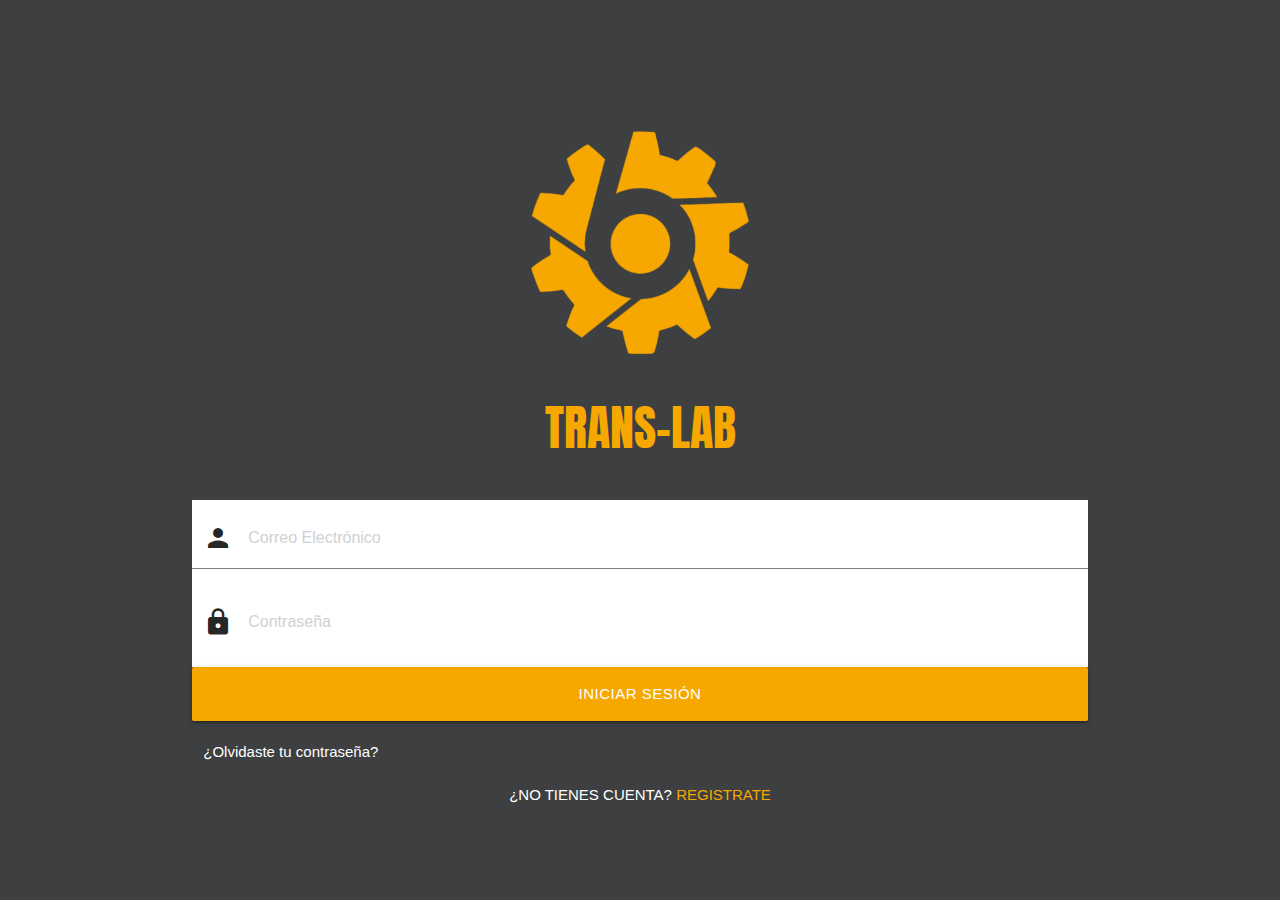
<file: index.html>
<!DOCTYPE html>
<html lang="en">
<head>
	<meta charset="UTF-8">
	<title>trans-lab</title>
	<meta name="viewport" content="width=device-width, user-scalable=no, initial-scale=1.0, maximum-scale=1.0, minimum-scale=1.0">
	<link href="https://fonts.googleapis.com/css?family=Anton" rel="stylesheet">
	<link rel="stylesheet" href="https://cdnjs.cloudflare.com/ajax/libs/materialize/0.99.0/css/materialize.min.css">
	<link href="https://fonts.googleapis.com/icon?family=Material+Icons" rel="stylesheet">
	<link rel="stylesheet" href="assets/css/style.css">
	<link rel="stylesheet" href="assets/css/inicio.css">
</head>
<body id="inicio">
	<section>
		<div class="container">
			<div class="row">
				<div class="col s12 center">
					<img src="assets/img/imagen.png" class="responsive-img img-logo" alt="logo">
					<h1 class="title-logo">TRANS-LAB</h1>
				</div>
			</div>
			

		<div class="row">
			<form class="col s12">
			    <div class="row cuadro-input">
			        <div class="input-field col s12 rayita-inicio">
			          <i class="material-icons prefix">person</i>
			          <input id="icon_prefix" type="text" placeholder="Correo Electrónico">
			        </div>
			        <div class="input-field col s12">
			          <i class="material-icons prefix">lock</i>
			          <input id="icon_telephone" type="tel" placeholder="Contraseña">
			        </div>
			    </div>
			</form>
			<a href="opciones.html" id="btn-inicio" class="btn-large">INICIAR SESIÓN</a>
		</div>	
			<div class="row">
				<div class="col s12 left white-text">
				    <p>¿Olvidaste tu contraseña?</p>
				</div>
			</div>
			<div class="row">
				<div class="col s12 center white-text">
				    <p id="res-inicio">¿NO TIENES CUENTA? <a href="#" class="a-inicio">REGISTRATE</a></p>
				</div>
			</div>
		</div>
	</section>	
	
	<script
	  src="https://code.jquery.com/jquery-3.2.1.js"
	  integrity="sha256-DZAnKJ/6XZ9si04Hgrsxu/8s717jcIzLy3oi35EouyE="
	  crossorigin="anonymous"></script>
	<script src="https://cdnjs.cloudflare.com/ajax/libs/materialize/0.99.0/js/materialize.min.js"></script>
	<script src="assets/js/main.js"></script>
</body>
</html>
</file>
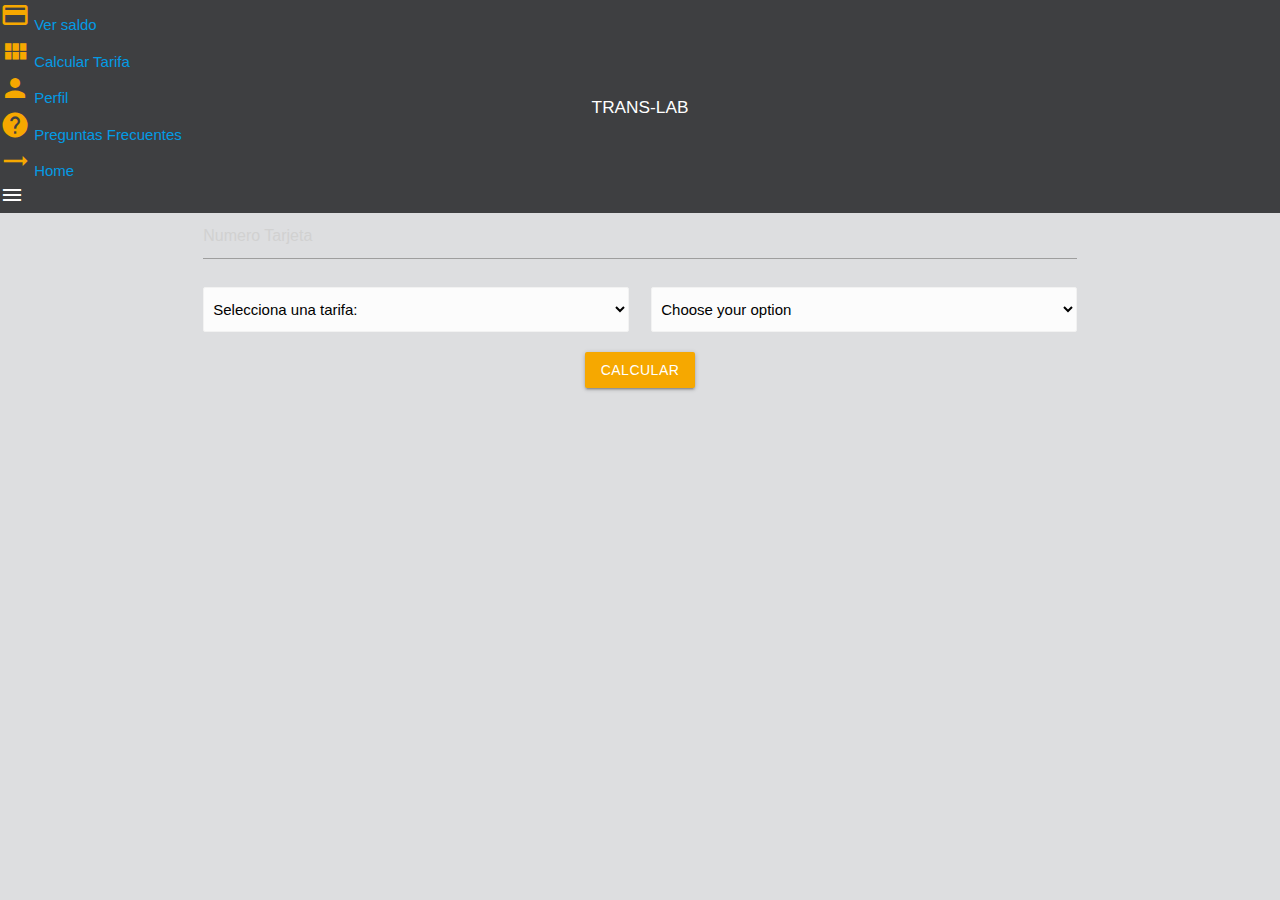
<file: calcularTarifa.html>
<!DOCTYPE html>
<html lang="en">
<head>
	<meta charset="UTF-8">
	<title>trans-lab</title>
	<meta name="viewport" content="width=device-width, user-scalable=no, initial-scale=1.0, maximum-scale=1.0, minimum-scale=1.0">
	<link href="https://fonts.googleapis.com/css?family=Anton" rel="stylesheet">
	<link rel="stylesheet" href="https://cdnjs.cloudflare.com/ajax/libs/materialize/0.99.0/css/materialize.min.css">
	<link href="https://fonts.googleapis.com/icon?family=Material+Icons" rel="stylesheet">
	<link rel="stylesheet" href="assets/css/style.css">
</head>
<body id="fondo-gris">
	<!-- Menu desplegable -->
	<header class="cajita-opc">
	     <ul id="slide-out" class="side-nav">
		    <li><a href="verSaldo.html"><i id="icon-opc" class="small material-icons">payment</i> Ver saldo</a></li>
		    <li><a href="calcularTarifa.html"><i id="icon-opc" class="small material-icons">view_module</i> Calcular Tarifa</a></li>
		    <li><a href="usuario.html"><i id="icon-opc" class="small material-icons">person</i> Perfil</a></li>
		    <li><a href="preguntas.html"><i id="icon-opc" class="small material-icons">help</i> Preguntas Frecuentes</a></li>
		    <li><a href="index.html"><i id="icon-opc" class="small material-icons">trending_flat</i> Home</a></li>
	  	</ul>
	  		<a href="#" data-activates="slide-out" class="white-text button-collapse"><i class="material-icons">menu</i></a>
	  		<a href="index.html" class="brand-logo"><h6 id="logo-opc">TRANS-LAB</h6></a>
	</header>	
	  <!-- fin menu desplegable -->
  <section>
  		<div class="container">
  			<div class="row">
  				<div class="col s12">
  					<input type="text" id="num-card" placeholder="Numero Tarjeta">
  				</div>
  			</div>
			<div class="row">
  				<div class="col s6">
  					 <select id="tarifas-horario" class="browser-default">
					    <option value="" disabled selected>Selecciona una tarifa:</option>
					    <option value="740">Horario Alto</option>
					    <option value="680">Horario Medio</option>
					    <option value="640">Horario Bajo</option>
					  </select>
  				</div>
  				<div class="col s6">
  					 <select class="browser-default">
					    <option value="" disabled selected>Choose your option</option>
					    <option value="1">Option 1</option>
					    <option value="2">Option 2</option>
					    <option value="3">Option 3</option>
					  </select>
  				</div>
  			</div>
  			<div class="row">
  				<div class="col s12 center">
  					<a href="#" id="btn-yellow-chico" class="btn btn-tarifa">CALCULAR</a>
  				</div>
  			</div>
  			<div class="row">
  				<div class="col s12 center">
  					<p class="hide costo-pasaje"></p>
  				</div>
  			</div>
  			<div class="row">
  				<div class="col s12 center">
  					<p class="hide saldo-actual"></p>
  				</div>
  			</div>
  		</div>
  </section>
	



	<script
	  src="https://code.jquery.com/jquery-3.2.1.js"
	  integrity="sha256-DZAnKJ/6XZ9si04Hgrsxu/8s717jcIzLy3oi35EouyE="
	  crossorigin="anonymous"></script>
	<script src="https://cdnjs.cloudflare.com/ajax/libs/materialize/0.99.0/js/materialize.min.js"></script>
	<script src="assets/js/main.js"></script>
	<script src="assets/js/calcular.js"></script>
</body>
</html>
</file>
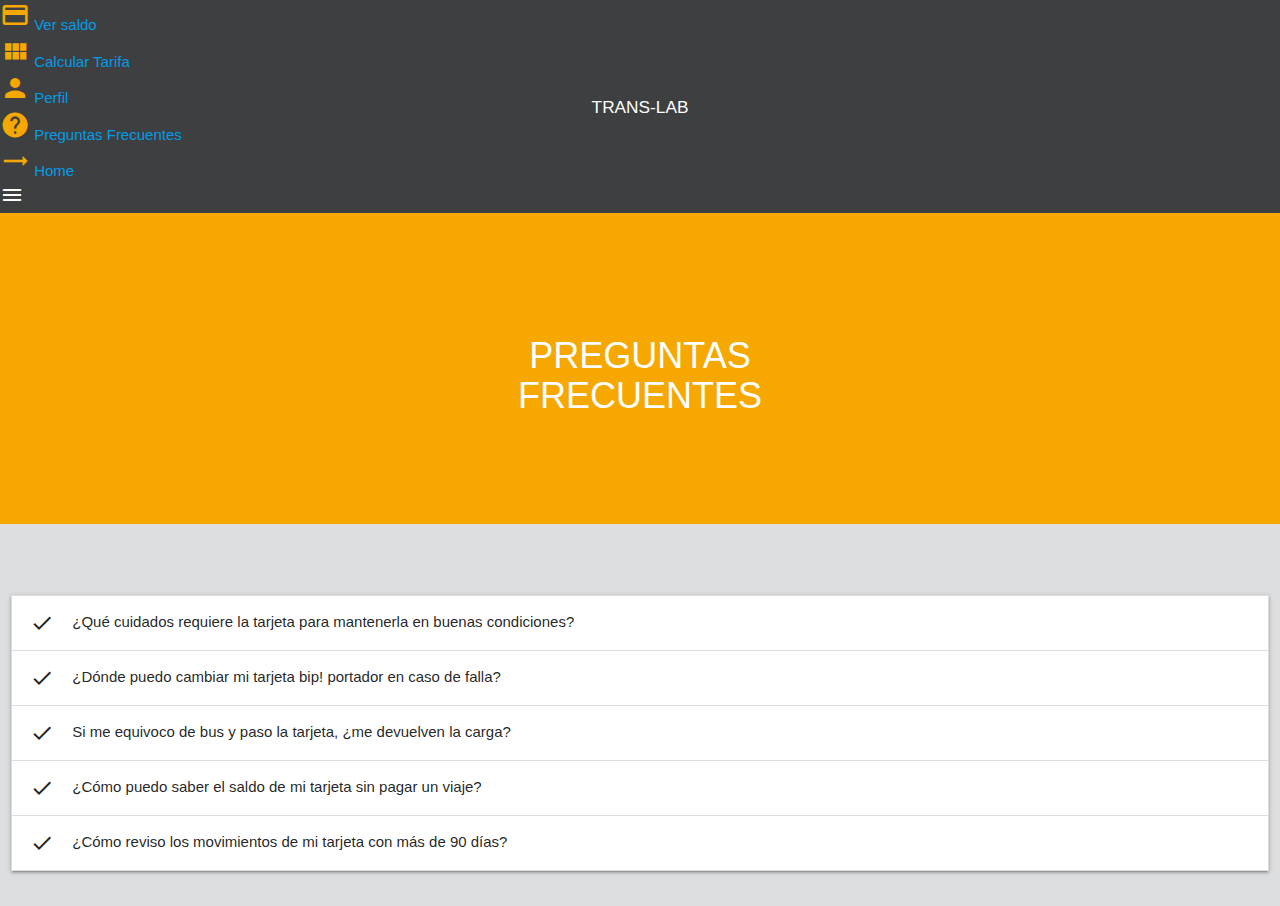
<file: preguntas.html>
<!DOCTYPE html>
<html lang="en">
<head>
	<meta charset="UTF-8">
	<title>trans-lab</title>
	<meta name="viewport" content="width=device-width, user-scalable=no, initial-scale=1.0, maximum-scale=1.0, minimum-scale=1.0">
	<link href="https://fonts.googleapis.com/css?family=Anton" rel="stylesheet">
	<link rel="stylesheet" href="https://cdnjs.cloudflare.com/ajax/libs/materialize/0.99.0/css/materialize.min.css">
	<link href="https://fonts.googleapis.com/icon?family=Material+Icons" rel="stylesheet">
	<link rel="stylesheet" href="assets/css/style.css">
</head>
<body id="fondo-gris">
	<!-- Menu desplegable -->
	<header class="cajita-opc">
	     <ul id="slide-out" class="side-nav">
		    <li><a href="verSaldo.html"><i id="icon-opc" class="small material-icons">payment</i> Ver saldo</a></li>
		    <li><a href="calcularTarifa.html"><i id="icon-opc" class="small material-icons">view_module</i> Calcular Tarifa</a></li>
		    <li><a href="usuario.html"><i id="icon-opc" class="small material-icons">person</i> Perfil</a></li>
		    <li><a href="preguntas.html"><i id="icon-opc" class="small material-icons">help</i> Preguntas Frecuentes</a></li>
		    <li><a href="index.html"><i id="icon-opc" class="small material-icons">trending_flat</i> Home</a></li>
	  	</ul>
	  		<a href="#" data-activates="slide-out" class="white-text button-collapse"><i class="material-icons">menu</i></a>
	  		<a href="index.html" class="brand-logo"><h6 id="logo-opc">TRANS-LAB</h6></a>
	</header>	
	  <!-- fin menu desplegable -->
<section>
<article class="caja-user">
  	<div class="container">
  		<div class="row caja-user">
  			<div class="col s12 center">
  				<h2 class="white-text title-dos">PREGUNTAS<br>FRECUENTES</h2>
  			</div>
  		</div>
</article>
		<div class="row caja-preg">
			<div class="col s12">
				<ul class="collapsible" data-collapsible="accordion">
				    <li>
				      <div class="collapsible-header"><i class="material-icons">done</i>¿Qué cuidados requiere la tarjeta para mantenerla en buenas condiciones?</div>
				      <div class="collapsible-body"><span>Los cuidados de tu tarjeta son simples. Sólo debes evitar exponerla al calor, doblarla o quebrarla. Te recomendamos tenerla en un tarjetero plástico para aumentar su vida útil.</span></div>
				    </li>
				    <li>
				      <div class="collapsible-header"><i class="material-icons">done</i>¿Dónde puedo cambiar mi tarjeta bip! portador en caso de falla?</div>
				      <div class="collapsible-body"><span>Si tu tarjeta no funciona y tiene daños no atribuibles al usuario, llévala a una Oficina de Servicio al Cliente donde será cambiada por una nueva, sólo si se comprueba la falla. Si la tarjeta dañada tiene saldo, será traspasado en cinco días hábiles.</span></div>
				    </li>
				    <li>
				      <div class="collapsible-header"><i class="material-icons">done</i>Si me equivoco de bus y paso la tarjeta, ¿me devuelven la carga?</div>
				      <div class="collapsible-body"><span>No, el pasaje se cobra automáticamente sin devolución.</span></div>
				    </li>
				    <li>
				      <div class="collapsible-header"><i class="material-icons">done</i>¿Cómo puedo saber el saldo de mi tarjeta sin pagar un viaje?</div>
				      <div class="collapsible-body"><span>Hay dos formas: ingresando tu tarjeta en un Infobip! o solicitando de forma impresa la información en un Centro bip!</span></div>
				    </li>
				    <li>
				      <div class="collapsible-header"><i class="material-icons">done</i>¿Cómo reviso los movimientos de mi tarjeta con más de 90 días?</div>
				      <div class="collapsible-body"><span>Solicítalo en las Oficinas de Servicio al Cliente, o bien llamando al Call Center de Tarjeta bip! al 800 730 00 73, opción 2.</span></div>
				    </li>
  				</ul>
			</div>
		</div>
		
  	</div>
  </section>
	
	<script
	  src="https://code.jquery.com/jquery-3.2.1.js"
	  integrity="sha256-DZAnKJ/6XZ9si04Hgrsxu/8s717jcIzLy3oi35EouyE="
	  crossorigin="anonymous"></script>
	<script src="https://cdnjs.cloudflare.com/ajax/libs/materialize/0.99.0/js/materialize.min.js"></script>
	<script src="assets/js/main.js"></script>
</body>
</html>
</file>
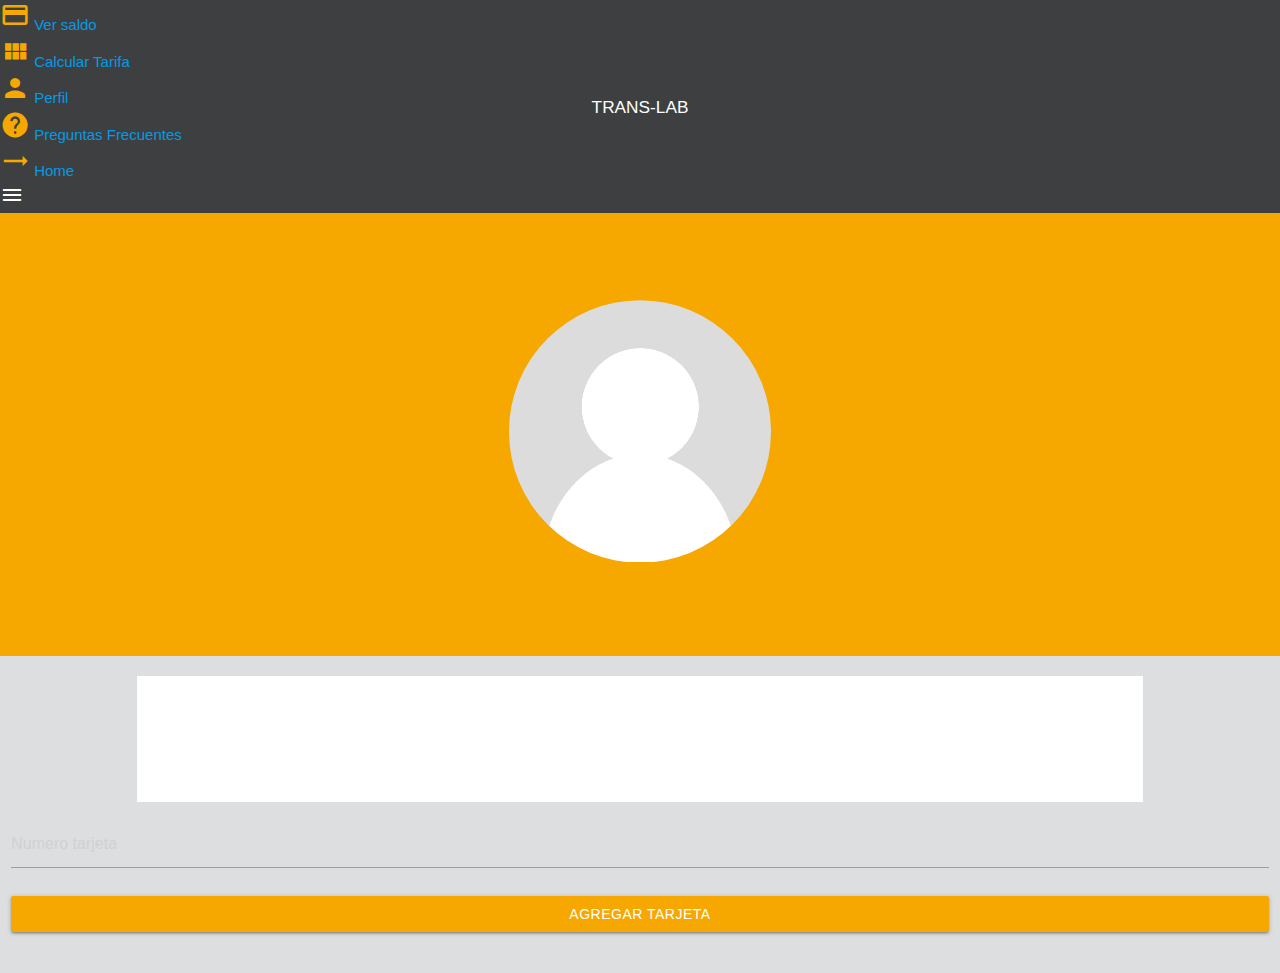
<file: usuario.html>
<!DOCTYPE html>
<html lang="en">
<head>
	<meta charset="UTF-8">
	<title>trans-lab</title>
	<meta name="viewport" content="width=device-width, user-scalable=no, initial-scale=1.0, maximum-scale=1.0, minimum-scale=1.0">
	<link href="https://fonts.googleapis.com/css?family=Anton" rel="stylesheet">
	<link rel="stylesheet" href="https://cdnjs.cloudflare.com/ajax/libs/materialize/0.99.0/css/materialize.min.css">
	<link href="https://fonts.googleapis.com/icon?family=Material+Icons" rel="stylesheet">
	<link rel="stylesheet" href="assets/css/style.css">
</head>
<body id="fondo-gris">
<!-- Menu desplegable -->
	<header class="cajita-opc">
	     <ul id="slide-out" class="side-nav">
		    <li><a href="verSaldo.html"><i id="icon-opc" class="small material-icons">payment</i> Ver saldo</a></li>
		    <li><a href="calcularTarifa.html"><i id="icon-opc" class="small material-icons">view_module</i> Calcular Tarifa</a></li>
		    <li><a href="usuario.html"><i id="icon-opc" class="small material-icons">person</i> Perfil</a></li>
		    <li><a href="preguntas.html"><i id="icon-opc" class="small material-icons">help</i> Preguntas Frecuentes</a></li>
		    <li><a href="index.html"><i id="icon-opc" class="small material-icons">trending_flat</i> Home</a></li>
	  	</ul>
	  		<a href="#" data-activates="slide-out" class="white-text button-collapse"><i class="material-icons">menu</i></a>
	  		<a href="index.html" class="brand-logo"><h6 id="logo-opc">TRANS-LAB</h6></a>
	</header>	
<!-- fin menu desplegable -->
<section>
  <article class="caja-user">
  	<div class="container">
  		<div class="row">
  			<div class="col s12 center">
  				<img src="assets/img/user.png" class="circle responsive-img img-user" alt="template-user">
  			</div>
  		</div>
  </article>  		
  		<div class="row">
  			<div class="col s12">
  				<p id="icon_prefix" class="center nombre-local"></p>
  			</div>
  		</div>
  		<div class="row">
  			<div class="col s12">
  				<input type="text" placeholder="Numero tarjeta">
  			</div>
  		</div>
  		<div class="row">
  			<div class="col s12">
  				<a href="#" id="btn-yellow" class="btn">AGREGAR TARJETA</a>
  			</div>
  		</div>
  		<div class="row">
  			<div class="col s12">
  				<div class="num-tarj"></div>
  			</div>
  		</div>
  	</div>
</section>
	
	<script
	  src="https://code.jquery.com/jquery-3.2.1.js"
	  integrity="sha256-DZAnKJ/6XZ9si04Hgrsxu/8s717jcIzLy3oi35EouyE="
	  crossorigin="anonymous"></script>
	<script src="https://cdnjs.cloudflare.com/ajax/libs/materialize/0.99.0/js/materialize.min.js"></script>
	<script src="assets/js/main.js"></script>
  <script src="assets/js/perfil.js"></script>
</body>
</html>
</file>
<file: assets/css/style.css>
/* 
COLORES TRANS-LAB:
tipografía y dividers: #acacae;
botones:  #3b4674;
amarillo: #f6a800;
gris oscuro: #3e3f41;
gris claro:#3e3f41;
 */

*{
	padding: 0;
	margin: 0;
	box-sizing: border-box;
    -webkit-box-sizing: border-box;
    -moz-box-sizing: border-box;
}


/******Index
Se creo hoja de estilo propia porque el border bottom sacado del input inicial,
 afectaba a los estilos posteriores******/


/******Opciones******/
#fondo-gris{
	background-color: #dddee0;
	width: 100%;
}

.cajita-opc{
	background-color: #3e3f41;
	display: inline-block;
	width: 100%;
	position: relative;
}

#logo-opc{
	color: #fff;
	margin: 0;
	position: absolute;
  	top: 50%; 
  	left: 50%;
  	transform: translate(-50%, -50%);
}

#icon-opc{
	color: #f6a800;
}

.botones-opc{
	padding-top: 40%;
}

#btn-yellow{
	background-color: #f6a800;
	width: 100%;
}
#btn-yellow-chico{
	background-color: #f6a800;
}
/******Usuario******/
.caja-user{
	background-color: #f6a800;
	margin: 0;
}

.img-user{
	padding-top: 10%;
	padding-bottom: 10%;
	width: 30%;
}
.brand-logo{
	display: inline-block;
}

/*Borrar border botton con efecto tipo hover al escribir en el input*/
input:not([type]):focus:not([readonly]), 
input[type=text]:not(.browser-default):focus:not([readonly]), 
input[type=password]:not(.browser-default):focus:not([readonly]), 
input[type=email]:not(.browser-default):focus:not([readonly]), 
input[type=url]:not(.browser-default):focus:not([readonly]), 
input[type=time]:not(.browser-default):focus:not([readonly]), 
input[type=date]:not(.browser-default):focus:not([readonly]), 
input[type=datetime]:not(.browser-default):focus:not([readonly]), 
input[type=datetime-local]:not(.browser-default):focus:not([readonly]), 
input[type=tel]:not(.browser-default):focus:not([readonly]), 
input[type=number]:not(.browser-default):focus:not([readonly]), 
input[type=search]:not(.browser-default):focus:not([readonly]), 
textarea.materialize-textarea:focus:not([readonly]){
	border-bottom: 1px solid #9e9e9e;
    box-shadow: none;
}

.title-dos{
	padding-top: 10%;
	padding-bottom: 10%;
	font-size: 36px;
}

.caja-preg{
	padding-top:5%;
}

.input-field  span{
  display: block;
  background-color: rgba(51,51,51,0.8);
  padding: 5px;
  position: absolute;
  left: 105%;
  top: 8px;
  width: 200px;
  color: white;
}

.input-field  span:after {
  content: "";
  width: 0;
  height: 0;
  border-top: 5px solid transparent;
  border-right: 10px solid rgba(51,51,51,0.8);
  border-bottom: 5px solid transparent;
  position: absolute;
  right: 100%;
  top: 10px;
}

.correo-user{
	background-color: #fff;
	color: #000;
}

.nombre-local{
	background-color: #fff;
	padding: 5%;
	width: 80%;
	margin: 0 auto;
}

.costo-pasaje, .saldo-tarjeta, .saldo-actual{
	background-color: #f6a800;
	padding: 5%;
	color: #fff;
	width: 50%;
	margin: 0 auto;
}
</file>
<file: assets/css/inicio.css>
#inicio{
	background-color: #3e3f41;
}
.img-logo{
	padding-top: 15%;
	width: 25%;
}

.title-logo{
	font-family: 'Anton', sans-serif;
	color: #f6a800;
	font-size: 48px;
}

.cuadro-input{
	background-color: #fff;
	border-bottom: none;
	margin: 0 auto;
}

/*Borrar border botton que viene por default del input*/
input:not([type]), input[type=text]:not(.browser-default), 
input[type=password]:not(.browser-default), 
input[type=email]:not(.browser-default), 
input[type=url]:not(.browser-default), 
input[type=time]:not(.browser-default), 
input[type=date]:not(.browser-default), 
input[type=datetime]:not(.browser-default), 
input[type=datetime-local]:not(.browser-default), 
input[type=tel]:not(.browser-default), 
input[type=number]:not(.browser-default), 
input[type=search]:not(.browser-default), 
textarea.materialize-textarea{
	background-color: transparent; 
    border: none;
   	border-bottom: none; 
    border-radius: 0;
    outline: none;
    height: 3rem;
    width: 100%;
    /*margin: 0 0 20px 0;*/
    padding: 0;
    box-shadow: none;
    box-sizing: content-box;
}

/*Borrar border botton con efecto tipo hover al escribir en el input*/
input:not([type]):focus:not([readonly]), 
input[type=text]:not(.browser-default):focus:not([readonly]), 
input[type=password]:not(.browser-default):focus:not([readonly]), 
input[type=email]:not(.browser-default):focus:not([readonly]), 
input[type=url]:not(.browser-default):focus:not([readonly]), 
input[type=time]:not(.browser-default):focus:not([readonly]), 
input[type=date]:not(.browser-default):focus:not([readonly]), 
input[type=datetime]:not(.browser-default):focus:not([readonly]), 
input[type=datetime-local]:not(.browser-default):focus:not([readonly]), 
input[type=tel]:not(.browser-default):focus:not([readonly]), 
input[type=number]:not(.browser-default):focus:not([readonly]), 
input[type=search]:not(.browser-default):focus:not([readonly]), 
textarea.materialize-textarea:focus:not([readonly]){
	border-bottom: none;
    box-shadow: none;
}

.rayita-inicio{
	border-bottom: 1px solid #7F7F7F;
}

#btn-inicio{
	background-color: #f6a800;
	padding: 0;
	width: 100%;
}

.a-inicio{
	color: #f6a800;
}
</file>
